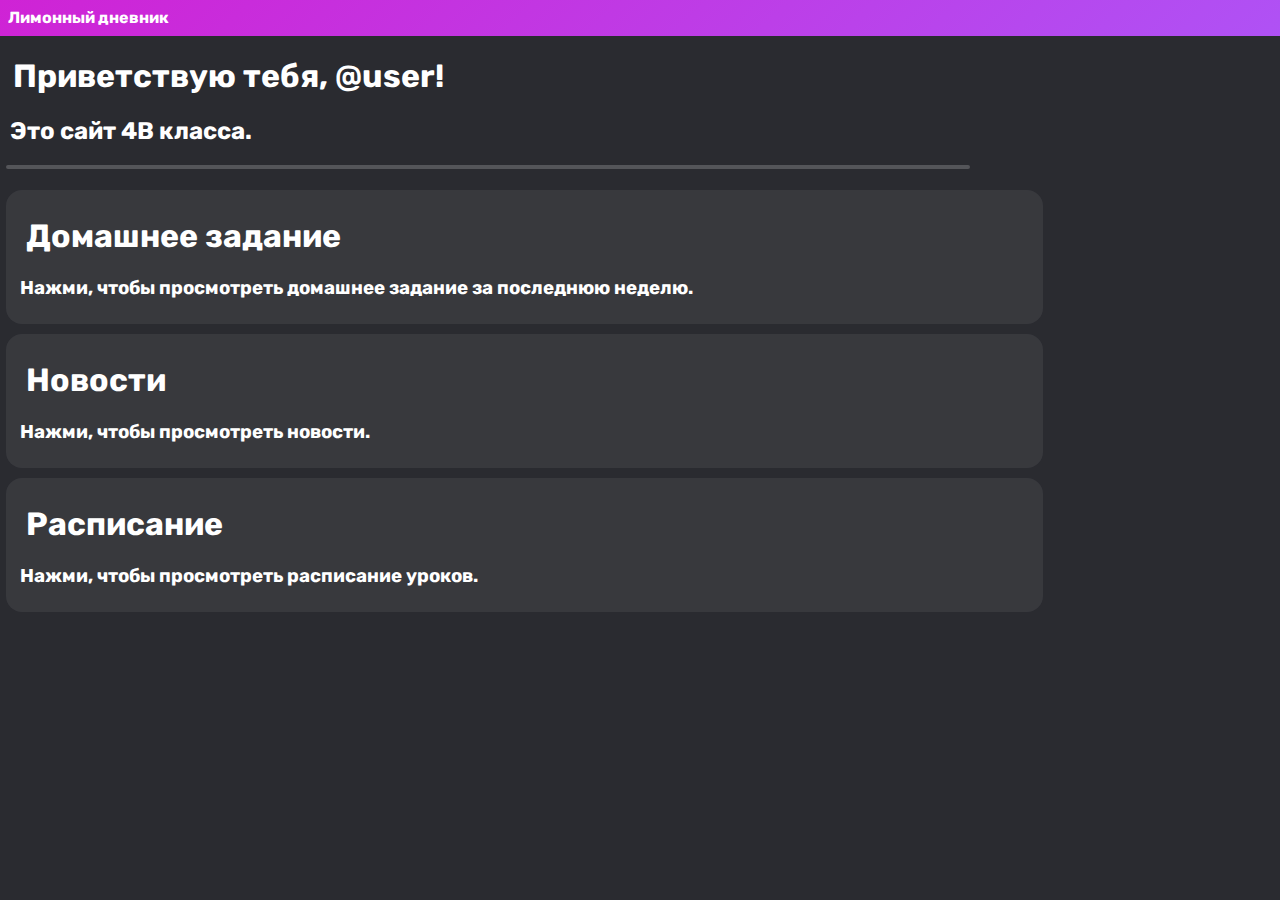
<file: index.html>
<!DOCTYPE html>
<html lang="en">

<head>
  <meta charset="UTF-8">
  <meta http-equiv="X-UA-Compatible" content="IE=edge">
  <meta name="viewport" content="width=device-width, initial-scale=1.0">
  <link rel="stylesheet" href="style.css">
  <title>Лимонный дневник</title>
</head>

<nav>
<a href="index.html"><b>Лимонный дневник</b></a>
</nav>
<h1>Приветствую тебя, @user!</h1>
<h2>Это сайт  4В класса.</h2>

<hr>

</body>
<div class="info">
<a href="homework.html"><h1>Домашнее задание</h1>
  <h3>Нажми, чтобы просмотреть домашнее задание за последнюю неделю.</h3></a>
</div>
<div class="info">
  <a href="news.html"><h1>Новости</h1>
    <h3>Нажми, чтобы просмотреть новости.</h3>
</div>
<div class="info">
  <a href="lessons.html"><h1>Расписание</h1>
    <h3>Нажми, чтобы просмотреть расписание уроков.</h3>
</div>
</html>
</file>
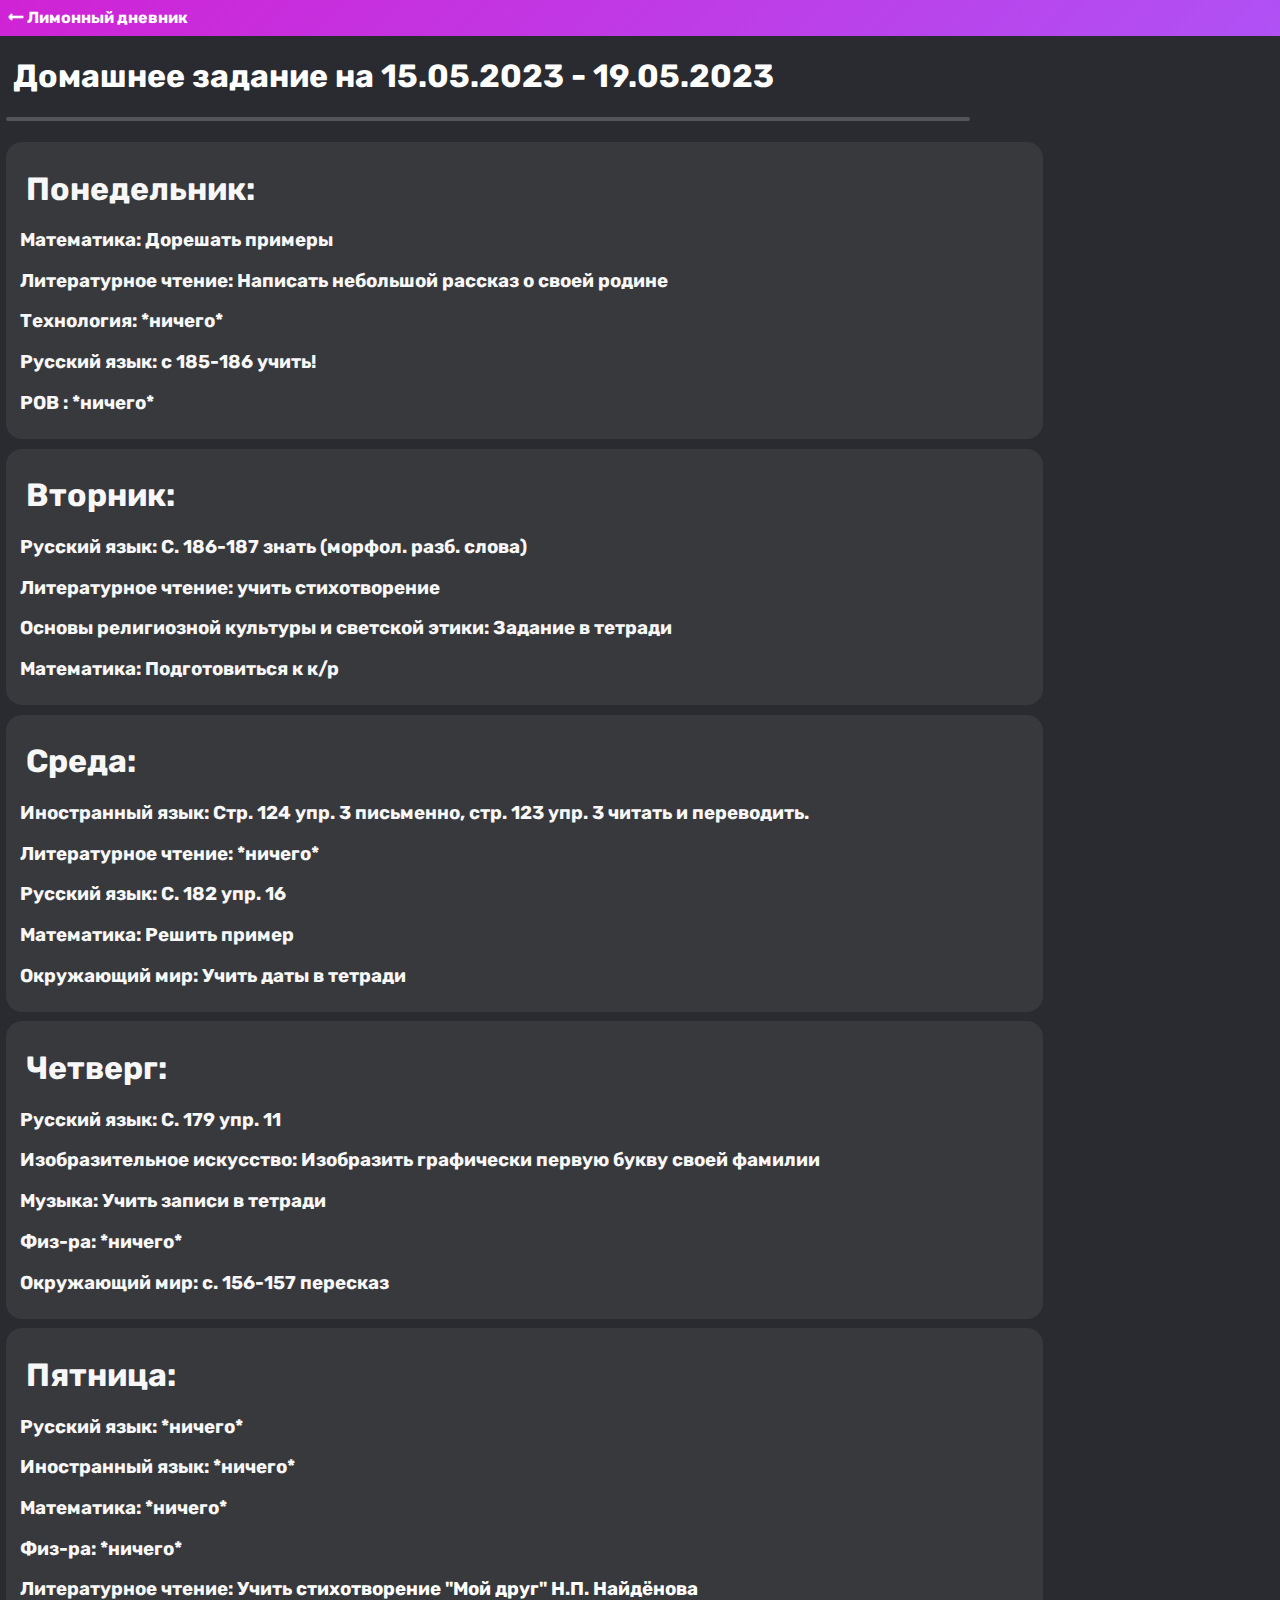
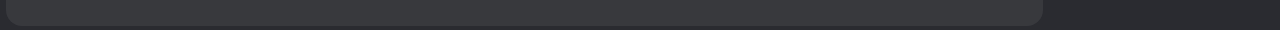
<file: homework.html>
<!DOCTYPE html>
<html lang="en">

<head>
  <meta charset="UTF-8">
  <meta http-equiv="X-UA-Compatible" content="IE=edge">
  <meta name="viewport" content="width=device-width, initial-scale=1.0">
  <link rel="stylesheet" href="style.css">
  <script scr="script.js"></script>
  <title>Лимонный дневник</title>
</head>

<nav>
<a href="index.html"><b>🠔 Лимонный дневник</b></a>
</nav>

<body>
    <h1>Домашнее задание на 15.05.2023 - 19.05.2023</h1>
    <hr>
<div class="homework">
    <h1>Понедельник:</h1>
    <h3>Математика: Дорешать примеры</h3>
    <h3>Литературное чтение: Написать небольшой рассказ о своей родине</h3>
    <h3>Технология: *ничего*</h3>
    <h3>Русский язык: с 185-186 учить!</h3>
    <h3>РОВ : *ничего*</h3>
</div>
<div class="homework">
    <h1>Вторник:</h1>
    <h3>	
        Русский язык:
        С. 186-187 знать (морфол. разб. слова)
    </h3>
    <h3>	
        Литературное чтение:
        учить стихотворение
    </h3>
    <h3>
        Основы религиозной культуры и светской этики:
        Задание в тетради</h3>
    <h3>
        Математика:
        Подготовиться к к/р</h3>
</div>
<div class="homework">
    <h1>Среда:</h1>
    <h3>	
        Иностранный язык:
        Стр. 124 упр. 3 письменно, стр. 123 упр. 3 читать и переводить.
    </h3>
    <h3>	
        Литературное чтение:
        *ничего*
    </h3>
    <h3>
        Русский язык:
        С. 182 упр. 16</h3>
    <h3>
        Математика:
        Решить пример</h3>
    <h3>
        Окружающий мир:
        Учить даты в тетради</h3>
</div>
<div class="homework">
    <h1>Четверг:</h1>
    <h3>	
        Русский язык:
        С. 179 упр. 11
    </h3>
    <h3>	
        Изобразительное искусство:
        Изобразить графически первую букву своей фамилии
    </h3>
    <h3>Музыка:
        Учить записи в тетради
    </h3>
    <h3>
        Физ-ра:
        *ничего*</h3>
    <h3>
        Окружающий мир:
        с. 156-157 пересказ</h3>
</div>
<div class="homework">
    <h1>Пятница:</h1>
<h3>	
    Русский язык:
    *ничего*
</h3>
<h3>	
    Иностранный язык:
    *ничего*
</h3>
<h3>Математика:
    *ничего*
</h3>
<h3>
    Физ-ра:
    *ничего*</h3>
<h3>
    Литературное чтение:
    Учить <a href="https://stihi-russkih-poetov.ru/poems/nina-naydyonova-moy-drug" target="_blank">стихотворение "Мой друг" Н.П. Найдёнова</a></h3>
</div>
</body>
</file>
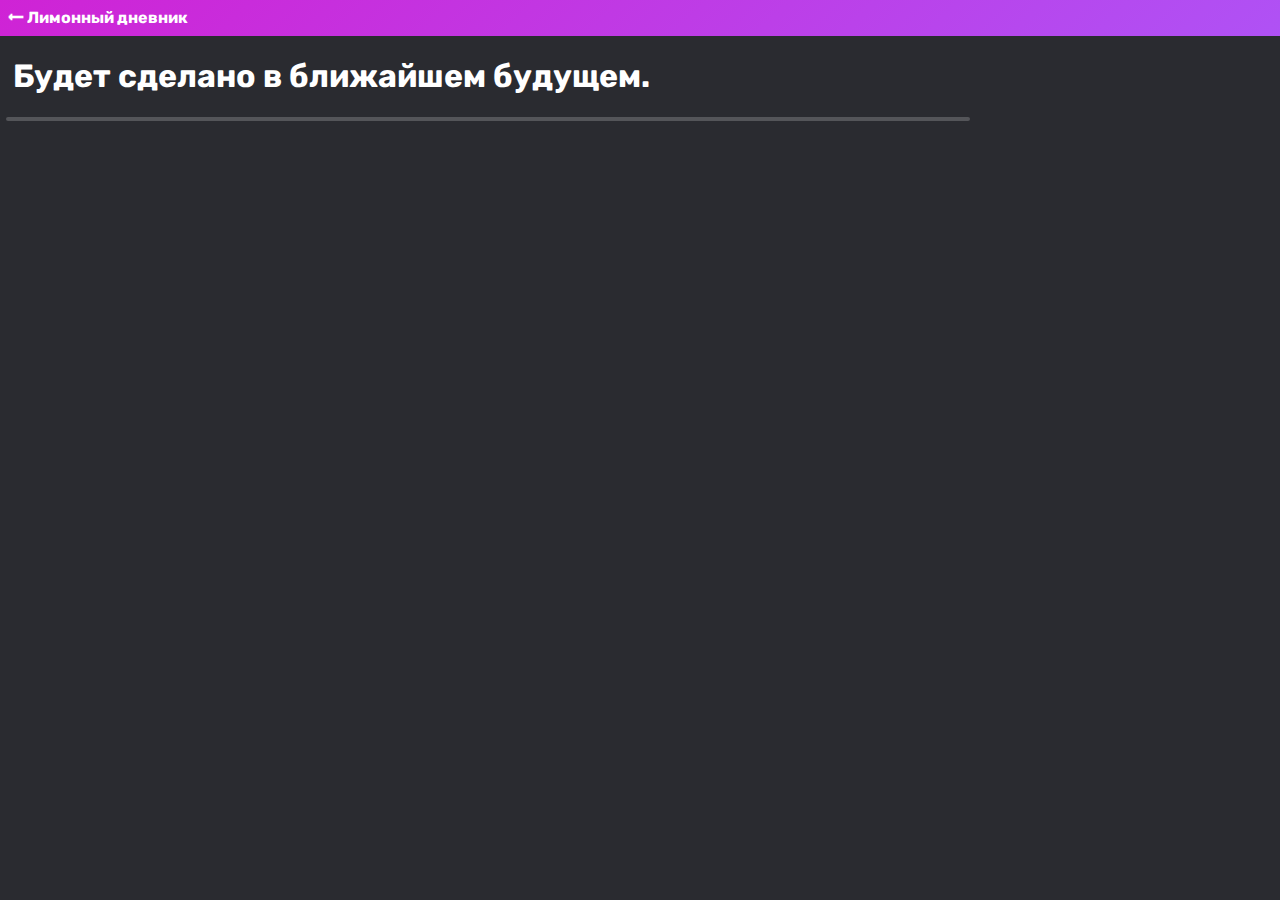
<file: lessons.html>
<!DOCTYPE html>
<html lang="en">

<head>
  <meta charset="UTF-8">
  <meta http-equiv="X-UA-Compatible" content="IE=edge">
  <meta name="viewport" content="width=device-width, initial-scale=1.0">
  <link rel="stylesheet" href="style.css">
  <title>Лимонный дневник</title>
</head>

<nav>
<a href="index.html"><b>🠔 Лимонный дневник</b></a>
</nav>
<body>
<h1>Будет сделано в ближайшем будущем.</h1>

<hr>


</body>
</file>
<file: style.css>
@import url('https://fonts.googleapis.com/css2?family=Rubik&display=swap');

html, body {
    font-family: 'Rubik';
    background-color: #2a2b30;
    color: white;
    margin: 0;
    padding: 0;
}

img {
    border-radius: 24px;
    width: 200px;
    height: 200px;
    margin-left: 0.4em;
    margin-right: 0.4em;
}

a {
    color: #ffffff; /* цвет текста */
    text-decoration: none; /* чтобы текст не подчёрк.*/
}

p {
    color: #ffffff; /* цвет текста */
    text-decoration: none; /* чтобы текст не подчёрк.*/
    margin-left: 0.4em;
    margin-right: 0.4em;
}

small {
    color: #c9c9c96c; /* цвет текста */
    text-decoration: none; /* чтобы текст не подчёрк.*/
    margin-left: 0.4em;
    margin-right: 0.4em;
}

script {
    margin-left: 0.4em;
    margin-right: 0.4em;
}

.info, .homework, .news {
    background: #fff1;
    color: #f7f7f7;
    padding: 0.4em;
    margin: 0.3em 0em;
    margin-left: 0.4em;
    margin-right: 0.4em;
    width: 80%;
    text-decoration: none;
    display: inline-block;
    border-radius: 1em;
    transition: 0.5s;
}

.info:hover {
    background: #fff2;
    font-size: 1.02em;
    box-shadow: 0px 0px 10px 10px #0005;
    transition: 0.5s;
}

.homework:hover, .news:hover {
    background: #fff2;
    font-size: 1.02em;
    box-shadow: 0px 0px 10px 10px #0005;
    transition: 0.5s;
}

hr {
    color: rgba(255, 255, 255, 0); /* for safari compatibility */
    width: 75%;
    border: solid rgba(255, 255, 255, .2) 2px;
    height: 0px;
    margin: 1em 0em;
    margin-left: 0.4em;
    margin-right: 0.4em;
    border-radius: 2px;
  }

h1, h2, h3 {
    margin-left: 0.4em;
    margin-right: 0.4em;
}

nav {
    text-decoration: none;
    background: linear-gradient(#496AF3, #314ec4);
    padding: 0.5em;
    background: linear-gradient(-45deg, #6252ee, #2f00ff, #a561ff, #cf23d5);
    background-size: 400% 400%;
    animation: gradient 15s ease infinite;
    height: 20px;
    }
    
    @keyframes gradient {
        0% {
            background-position: 0% 50%;
        }
        50% {
            background-position: 100% 50%;
        }
        100% {
            background-position: 0% 50%;
        }
    }
</file>
